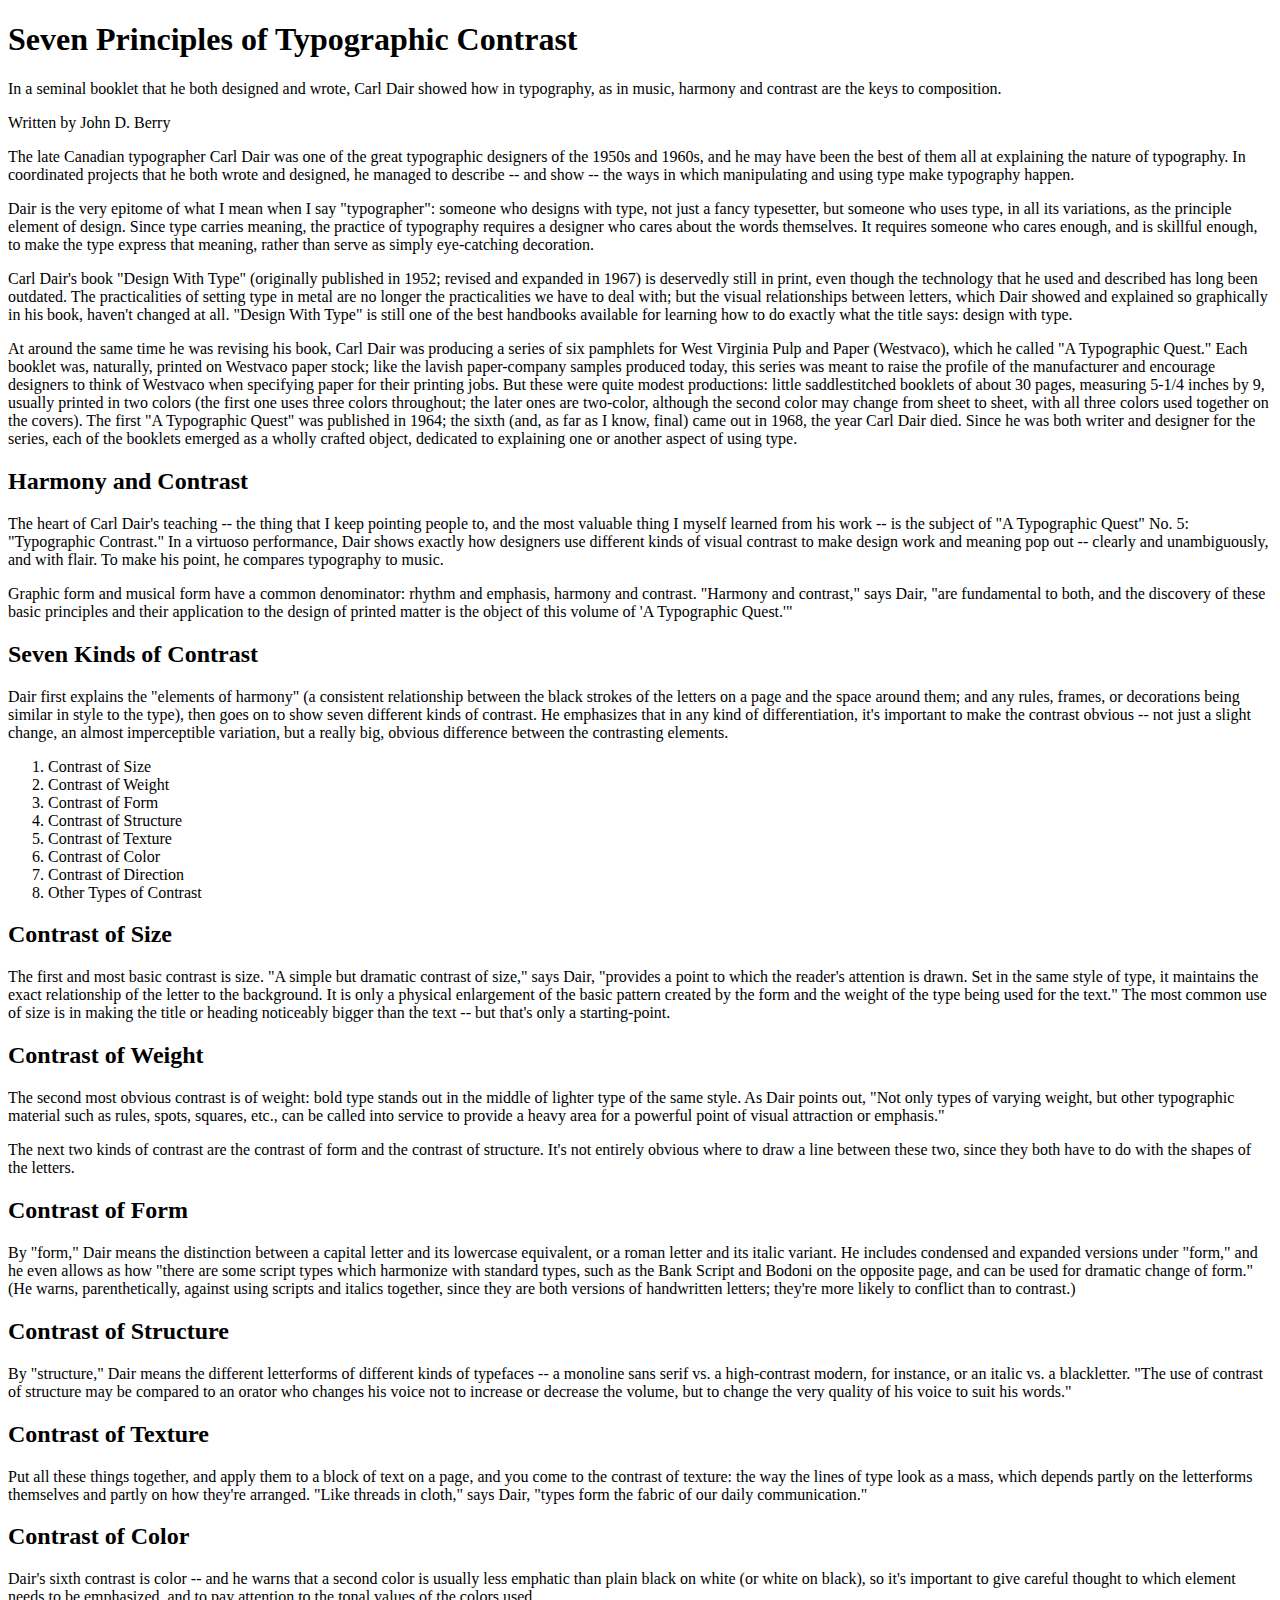
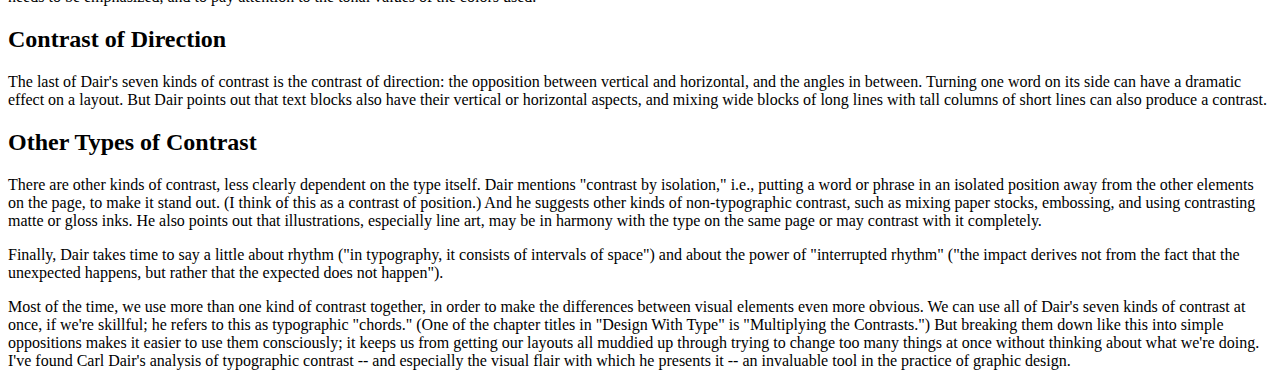
<file: index.html>
<!DOCTYPE html>
<html lang="en">
    <head>
    	<meta http-equiv="x-ua-compatible" content="ie=edge">
        <meta charset="utf-8">
       	<meta name="viewport" content="width=device-width, initial-scale=1">
        <title>Seven Principles of Typographic Contrast</title>
    </head>
    <body>
    	<h1>Seven Principles of Typographic Contrast</h1>

    	<p>In a seminal booklet that he both designed and wrote, Carl Dair showed how in typography, as in music, harmony and contrast are the keys to composition.</p>

		<p>Written by John D. Berry</p>

<p>The late Canadian typographer Carl Dair was one of the great typographic designers of the 1950s and 1960s, and he may have been the best of them all at explaining the nature of typography. In coordinated projects that he both wrote and designed, he managed to describe -- and show -- the ways in which manipulating and using type make typography happen.</p>

<p>Dair is the very epitome of what I mean when I say "typographer": someone who designs with type, not just a fancy typesetter, but someone who uses type, in all its variations, as the principle element of design. Since type carries meaning, the practice of typography requires a designer who cares about the words themselves. It requires someone who cares enough, and is skillful enough, to make the type express that meaning, rather than serve as simply eye-catching decoration.</p>

<p>Carl Dair's book "Design With Type" (originally published in 1952; revised and expanded in 1967) is deservedly still in print, even though the technology that he used and described has long been outdated. The practicalities of setting type in metal are no longer the practicalities we have to deal with; but the visual relationships between letters, which Dair showed and explained so graphically in his book, haven't changed at all. "Design With Type" is still one of the best handbooks available for learning how to do exactly what the title says: design with type.</p>

<p>At around the same time he was revising his book, Carl Dair was producing a series of six pamphlets for West Virginia Pulp and Paper (Westvaco), which he called "A Typographic Quest." Each booklet was, naturally, printed on Westvaco paper stock; like the lavish paper-company samples produced today, this series was meant to raise the profile of the manufacturer and encourage designers to think of Westvaco when specifying paper for their printing jobs. But these were quite modest productions: little saddlestitched booklets of about 30 pages, measuring 5-1/4 inches by 9, usually printed in two colors (the first one uses three colors throughout; the later ones are two-color, although the second color may change from sheet to sheet, with all three colors used together on the covers). The first "A Typographic Quest" was published in 1964; the sixth (and, as far as I know, final) came out in 1968, the year Carl Dair died. Since he was both writer and designer for the series, each of the booklets emerged as a wholly crafted object, dedicated to explaining one or another aspect of using type. </p>

<h2>Harmony and Contrast</h2>

<p>The heart of Carl Dair's teaching -- the thing that I keep pointing people to, and the most valuable thing I myself learned from his work -- is the subject of "A Typographic Quest" No. 5: "Typographic Contrast." In a virtuoso performance, Dair shows exactly how designers use different kinds of visual contrast to make design work and meaning pop out -- clearly and unambiguously, and with flair. To make his point, he compares typography to music.</p>

<p>Graphic form and musical form have a common denominator: rhythm and emphasis, harmony and contrast. "Harmony and contrast," says Dair, "are fundamental to both, and the discovery of these basic principles and their application to the design of printed matter is the object of this volume of 'A Typographic Quest.'"</p>

<h2>Seven Kinds of Contrast</h2>

<p>Dair first explains the "elements of harmony" (a consistent relationship between the black strokes of the letters on a page and the space around them; and any rules, frames, or decorations being similar in style to the type), then goes on to show seven different kinds of contrast. He emphasizes that in any kind of differentiation, it's important to make the contrast obvious -- not just a slight change, an almost imperceptible variation, but a really big, obvious difference between the contrasting elements.</p>

	<ol>
		<li>Contrast of Size</li>
		<li>Contrast of Weight</li>
		<li>Contrast of Form</li>
		<li>Contrast of Structure</li>
		<li>Contrast of Texture</li>
		<li>Contrast of Color</li>
		<li>Contrast of Direction</li>
		<li>Other Types of Contrast</li>
	</ol>

<h2>Contrast of Size</h2>

<p>The first and most basic contrast is size. "A simple but dramatic contrast of size," says Dair, "provides a point to which the reader's attention is drawn. Set in the same style of type, it maintains the exact relationship of the letter to the background. It is only a physical enlargement of the basic pattern created by the form and the weight of the type being used for the text." The most common use of size is in making the title or heading noticeably bigger than the text -- but that's only a starting-point.</p>

<h2>Contrast of Weight</h2>

<p>The second most obvious contrast is of weight: bold type stands out in the middle of lighter type of the same style. As Dair points out, "Not only types of varying weight, but other typographic material such as rules, spots, squares, etc., can be called into service to provide a heavy area for a powerful point of visual attraction or emphasis."</p>

<p>The next two kinds of contrast are the contrast of form and the contrast of structure. It's not entirely obvious where to draw a line between these two, since they both have to do with the shapes of the letters.</p>


<h2>Contrast of Form</h2>

<p>By "form," Dair means the distinction between a capital letter and its lowercase equivalent, or a roman letter and its italic variant. He includes condensed and expanded versions under "form," and he even allows as how "there are some script types which harmonize with standard types, such as the Bank Script and Bodoni on the opposite page, and can be used for dramatic change of form." (He warns, parenthetically, against using scripts and italics together, since they are both versions of handwritten letters; they're more likely to conflict than to contrast.)</p>

<h2>Contrast of Structure</h2>

<p>By "structure," Dair means the different letterforms of different kinds of typefaces -- a monoline sans serif vs. a high-contrast modern, for instance, or an italic vs. a blackletter. "The use of contrast of structure may be compared to an orator who changes his voice not to increase or decrease the volume, but to change the very quality of his voice to suit his words." </p>

<h2>Contrast of Texture</h2>

<p>Put all these things together, and apply them to a block of text on a page, and you come to the contrast of texture: the way the lines of type look as a mass, which depends partly on the letterforms themselves and partly on how they're arranged. "Like threads in cloth," says Dair, "types form the fabric of our daily communication." </p>


<h2>Contrast of Color</h2>

<p>Dair's sixth contrast is color -- and he warns that a second color is usually less emphatic than plain black on white (or white on black), so it's important to give careful thought to which element needs to be emphasized, and to pay attention to the tonal values of the colors used.</p>

<h2>Contrast of Direction</h2>

<p>The last of Dair's seven kinds of contrast is the contrast of direction: the opposition between vertical and horizontal, and the angles in between. Turning one word on its side can have a dramatic effect on a layout. But Dair points out that text blocks also have their vertical or horizontal aspects, and mixing wide blocks of long lines with tall columns of short lines can also produce a contrast.</p>

<h2>Other Types of Contrast</h2>

<p>There are other kinds of contrast, less clearly dependent on the type itself. Dair mentions "contrast by isolation," i.e., putting a word or phrase in an isolated position away from the other elements on the page, to make it stand out. (I think of this as a contrast of position.) And he suggests other kinds of non-typographic contrast, such as mixing paper stocks, embossing, and using contrasting matte or gloss inks. He also points out that illustrations, especially line art, may be in harmony with the type on the same page or may contrast with it completely.</p>

<p>Finally, Dair takes time to say a little about rhythm ("in typography, it consists of intervals of space") and about the power of "interrupted rhythm" ("the impact derives not from the fact that the unexpected happens, but rather that the expected does not happen").</p>

<p>Most of the time, we use more than one kind of contrast together, in order to make the differences between visual elements even more obvious. We can use all of Dair's seven kinds of contrast at once, if we're skillful; he refers to this as typographic "chords." (One of the chapter titles in "Design With Type" is "Multiplying the Contrasts.") But breaking them down like this into simple oppositions makes it easier to use them consciously; it keeps us from getting our layouts all muddied up through trying to change too many things at once without thinking about what we're doing. I've found Carl Dair's analysis of typographic contrast -- and especially the visual flair with which he presents it -- an invaluable tool in the practice of graphic design.</p>

    </body>
</html>
</file>
